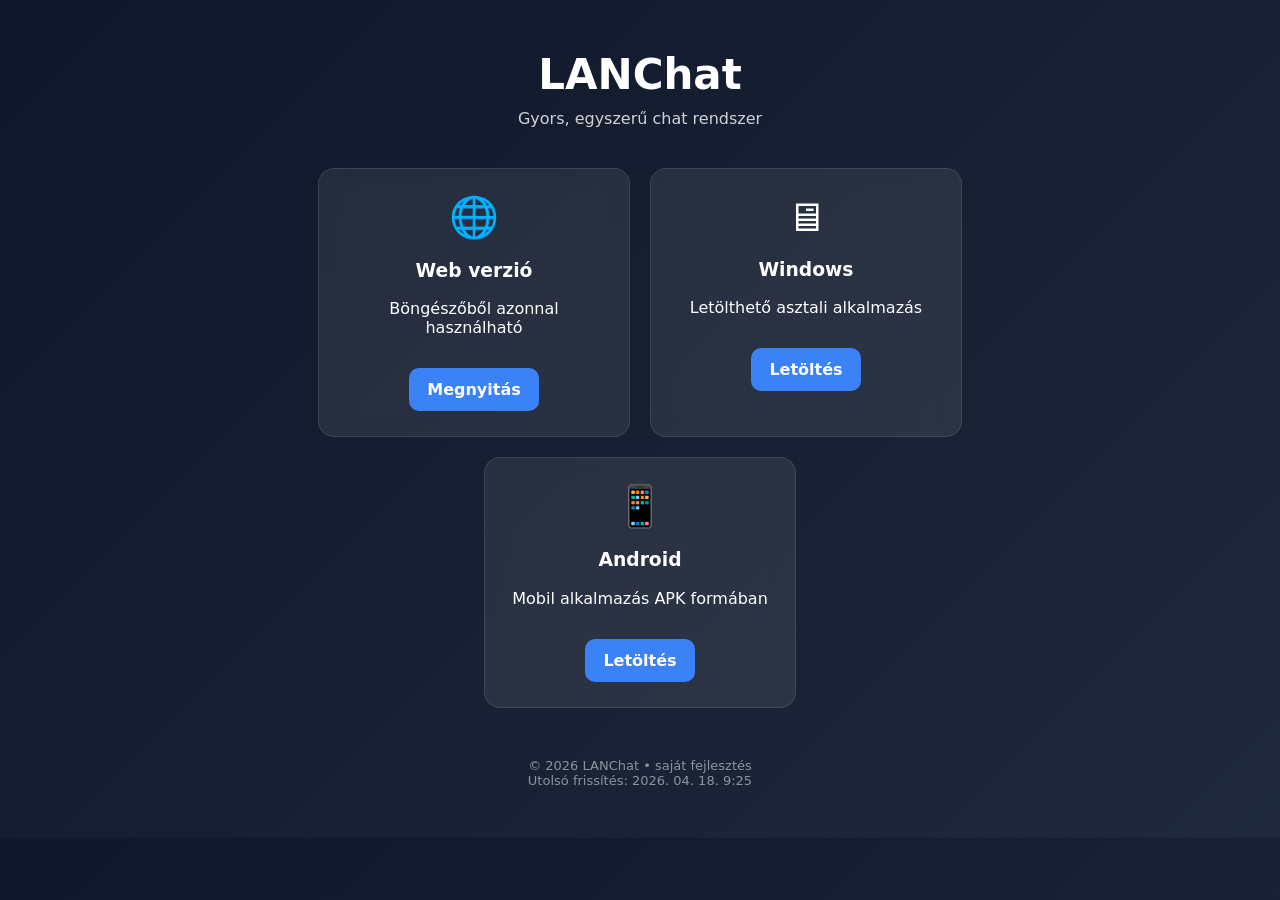
<file: index.html>
<!DOCTYPE html>
<html lang="hu">
<head>
  <meta charset="UTF-8" />
  <meta name="viewport" content="width=device-width, initial-scale=1.0"/>
  <title>LanChat</title>
  <link rel="icon" type="image/x-icon" href="logo.svg">
  <link rel="stylesheet" href="style.css">


</head>

<body>

<div class="container">

  <div class="title">
    LANChat</div>
  <div  class="subtitle">Gyors, egyszerű chat rendszer</div>

  <div class="cards">

    <div class="card">
      <div class="icon">🌐</div>
      <h3>Web verzió</h3>
      <p>Böngészőből azonnal használható</p>
      <a class="btn" href="LANChat_web/app.html">Megnyitás</a>
    </div>

    <div class="card">
      <div class="icon">🖥</div>
      <h3>Windows</h3>
      <p>Letölthető asztali alkalmazás</p>
      <a class="btn" href="LANChat_win/LANChat_win.zip">Letöltés</a>
    </div>

    <div class="card">
      <div class="icon">📱</div>
      <h3>Android</h3>
      <p>Mobil alkalmazás APK formában</p>
      <a class="btn" href="LANchat_mobil/LANChat_mobil.apk">Letöltés</a>
    </div>

  </div>

  <div class="footer">
    © 2026 LANChat • saját fejlesztés<br>
    Utolsó frissítés: 2026. 04. 18. 9:25
  </div>

</div>

</body>
</html>
</file>
<file: style.css>
body {
  margin: 0;
  font-family: system-ui, Arial;
  background: linear-gradient(135deg, #0f172a, #1e293b);
  color: white;
}

.container {
  max-width: 900px;
  margin: auto;
  padding: 50px 20px;
  text-align: center;
}

.title {
  font-size: 42px;
  font-weight: bold;
  margin-bottom: 10px;
}

.subtitle {
  opacity: 0.8;
  margin-bottom: 40px;
}

.cards {
  display: flex;
  gap: 20px;
  flex-wrap: wrap;
  justify-content: center;
}

.card {
  background: rgba(255,255,255,0.08);
  border: 1px solid rgba(255,255,255,0.1);
  border-radius: 16px;
  padding: 25px;
  width: 260px;
  backdrop-filter: blur(10px);
  transition: 0.3s;
}

.card:hover {
  transform: translateY(-5px);
  background: rgba(255,255,255,0.12);
}

.icon {
  font-size: 40px;
  margin-bottom: 10px;
}

.btn {
  display: inline-block;
  margin-top: 15px;
  padding: 12px 18px;
  border-radius: 10px;
  text-decoration: none;
  color: white;
  font-weight: bold;
  background: #3b82f6;
  transition: all 0.3s;
}

.btn:hover {
  background: #2563eb;
}

.footer {
  margin-top: 50px;
  opacity: 0.5;
  font-size: 13px;
}
</file>
